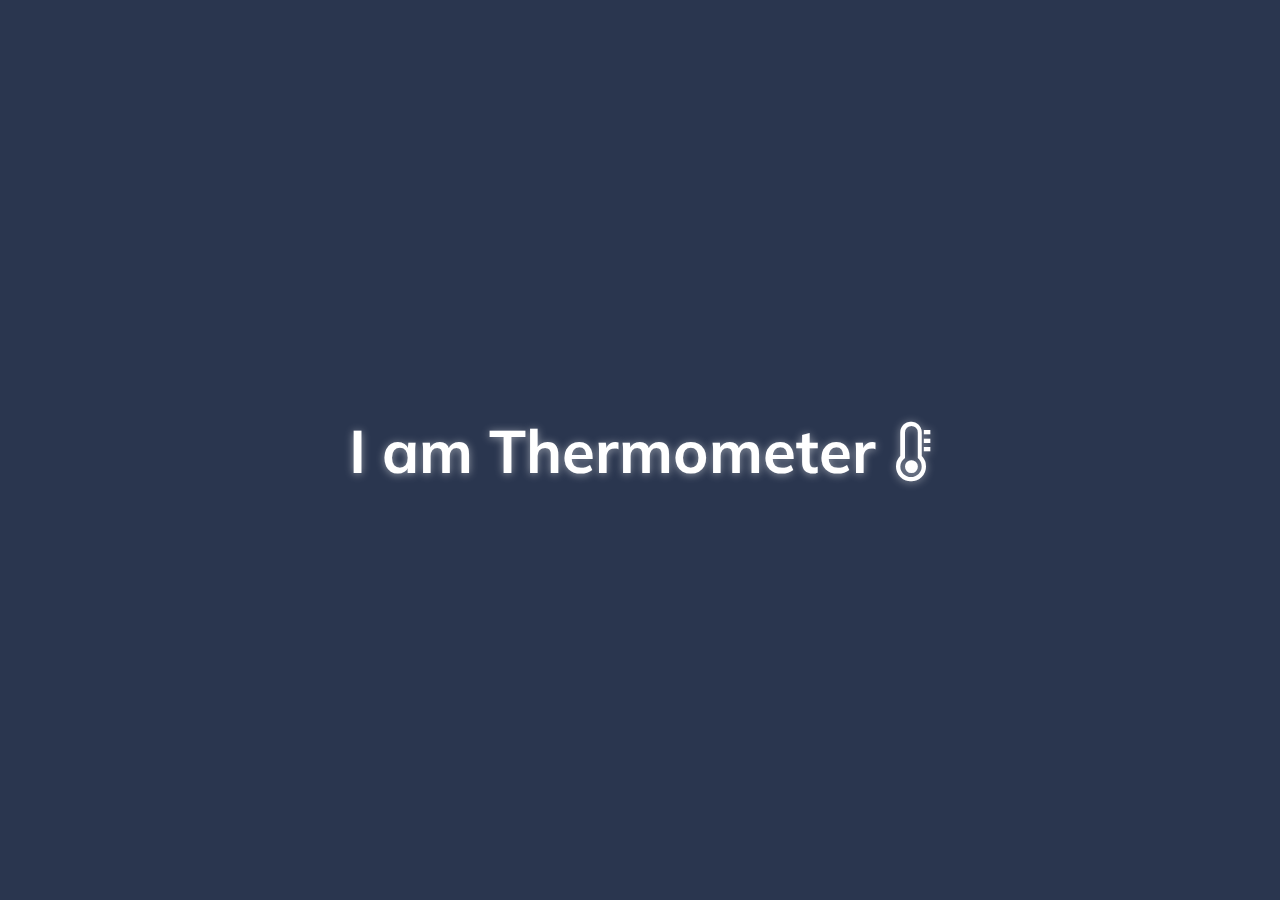
<file: animatedIcon/index.html>
<!-- interview questions -->
<!-- 
    1.no icons this project is done using unicodes
    2.settimeout
    3.setInterval
 -->

<!DOCTYPE html>
<html lang="en">
<head>
    <meta charset="UTF-8">
    <meta http-equiv="X-UA-Compatible" content="IE=edge">
    <meta name="viewport" content="width=device-width, initial-scale=1.0">
    <link rel="stylesheet" href="style.css">
    <link rel="stylesheet" href="https://cdnjs.cloudflare.com/ajax/libs/font-awesome/4.7.0/css/font-awesome.min.css">
    <title>Thermometer</title>
</head>
<body>
    <div class="outerDiv">
        <div class="innerDiv">
            <h1 class="main-heading">I am Thermometer<span id="temp1" class="fa"></span></h1>
        </div>
    </div>
    <script src="script.js"></script>
</body>
</html>
</file>
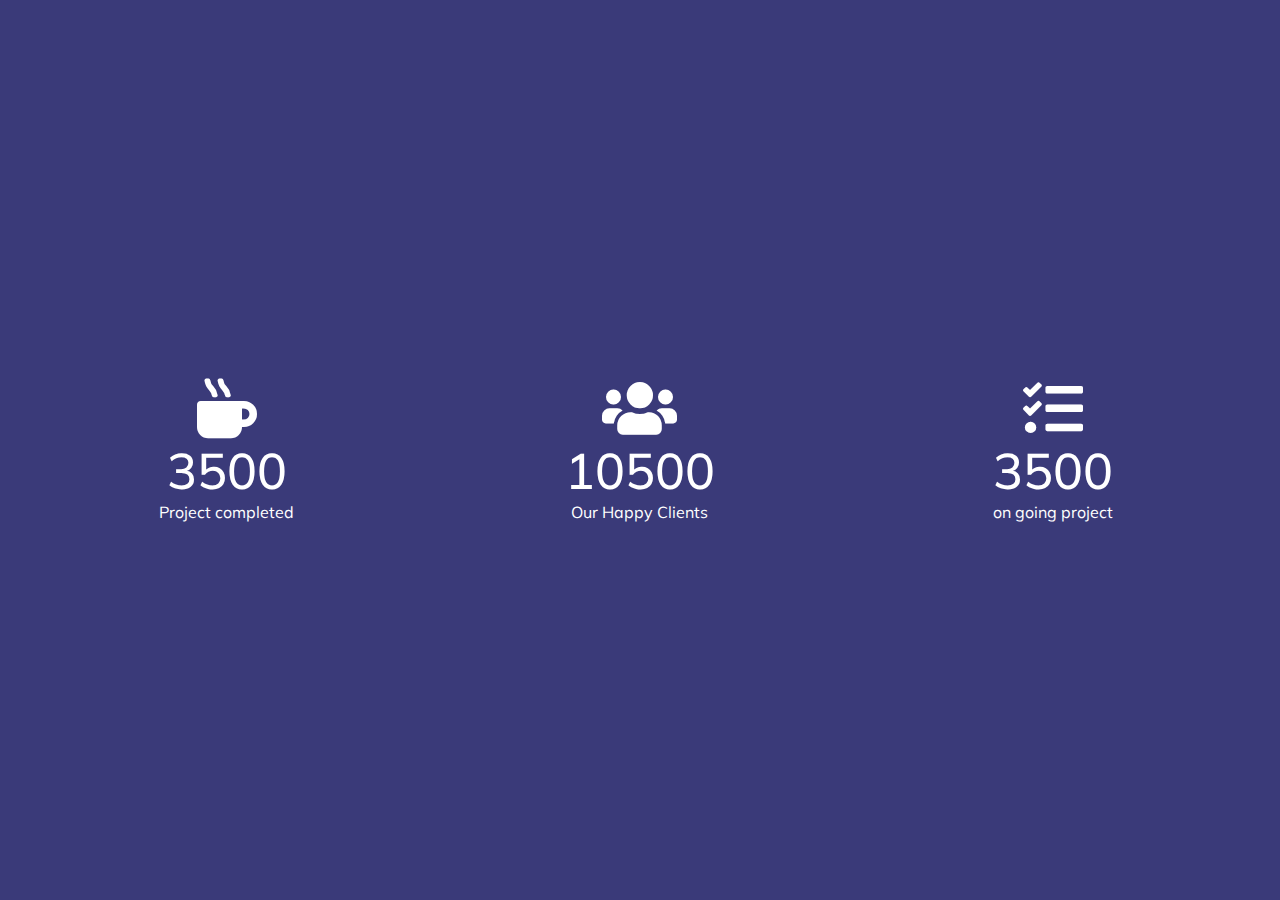
<file: incrementCounter/index.html>
<!-- interview questions -->
<!-- 1.why ur using data-target
2.getattribute
3.conversion of string to number
4.math round function -->

<!DOCTYPE html>
<html lang="en">
<head>
    <meta charset="UTF-8">
    <meta http-equiv="X-UA-Compatible" content="IE=edge">
    <meta name="viewport" content="width=device-width, initial-scale=1.0">
    <link rel="stylesheet" href="https://cdnjs.cloudflare.com/ajax/libs/font-awesome/5.15.3/css/all.min.css">
    <title>Increment Counter</title>
    <link rel="stylesheet" href="style.css">
</head>
<body>
 <div class="counter-up">
    <div class="content">

    <div class="counter-container">
        <div class="icon"><i class="fas fa-mug-hot fa-3x"></i></div>
        <div class="counter" data-target="5000"></div>
        <div class="text">Project completed</div>
    </div>

    <div class="counter-container">
        <div class="icon"><i class="fas fa-users fa-3x"></i></div>
        <div class="counter" data-target="15000">0</div>
        <div class="text">Our Happy Clients</div>
   </div>

    <div class="counter-container">
        <div class="icon"><i class="fas fa-tasks fa-3x"></i></div>
        <div class="counter" data-target="5000"></div>
        <div class="text">on going project</div>
    </div>

    </div>
</div>
    
<script src="script.js"></script>
</body>

</html>
</file>
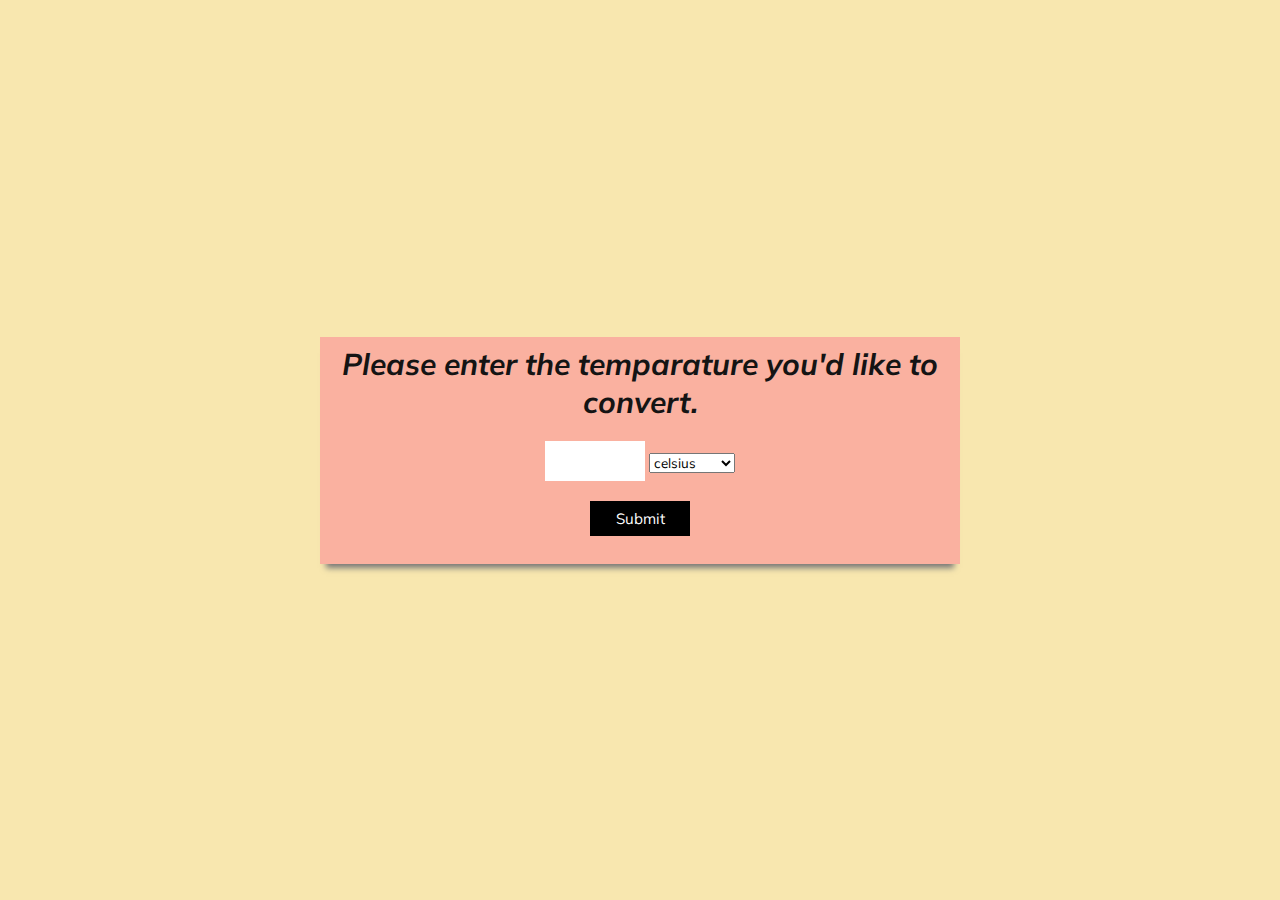
<file: temparatureConverter/index.html>
<!-- interview questions -->
<!-- 1. converion of cel to fah and fah to cel
2.selected index
3.math round
4.if and else loop -->


<!DOCTYPE html>
<html lang="en">
<head>
    <meta charset="UTF-8">
    <meta http-equiv="X-UA-Compatible" content="IE=edge">
    <meta name="viewport" content="width=device-width, initial-scale=1.0">
    <title>Temparature converter</title>
    <link rel="stylesheet" href="style.css">
</head>
<body>

    <form id="tempCalc" onsubmit="calculateTemp(); return false">
        <label for="temp"></label>
        <h1>Please enter the temparature you'd like to convert.</h1>
        <input type="number" name="temp" id="temp">

        <select name="temp_diff" id="temp_diff">
            <option value="cel">celsius</option>
            <option value="fah">fahrenheit</option>
        </select> <br />

        <input type="submit" name="temp"> <br />
        <span id="resultContainer"></span>
        </form>

    <script src="script.js"></script>
</body>
</html>
</file>
<file: animatedIcon/style.css>
@import url('https://fonts.googleapis.com/css2?family=Mulish:wght@700&display=swap');

*{
    margin:0;
    padding:0;
    box-sizing:border-box;
    font-family: 'Mulish', sans-serif;
}

.outerDiv{
    width: 100vw;
    height: 100vh;
    background-color: #2a364f;
    display: grid;
    place-items: center;
}

.innerDiv{
    width: 88vw;
    height: 70vh;
    display:grid;
    place-items: center;
}

.main-heading{
    padding:30px;
    color:#fff;
    text-shadow: 0 1px 8px rgba(255,255,255,0.5);
    font-size: 60px;
}

.fa{
    margin-left:20px;
    /* font-size: 40px; */
    
}
</file>
<file: incrementCounter/style.css>
@import url('https://fonts.googleapis.com/css2?family=Mulish:wght@700&display=swap');

*{
    margin:0;
    padding:0;
    box-sizing:border-box;
    font-family: 'Mulish', sans-serif;
}

body{
    width: 100vw;
    height: 100vh;
    background-color: rgb(58, 58, 121);
    display: grid;
    place-items: center;
    
}

.counter-up{
    /* background-color: red; */
    min-height: 50vh;
    min-width: 100%;
    display: flex;
    align-items: center;
    padding: 0 20px;
}

.counter-up .content{
    display: flex;
    width: 100%;
    height: 100%;
    align-items:center;
    justify-content: space-between;

}

.content .counter-container{
    width: calc(50% - -30px);
    /* border: 1px solid black; */
    /* border-radius: 5px; */
    padding: 20px;
    display: flex;
    align-items:center;
    justify-content: space-between;
    color: #fff;
    flex-direction: column;
}

.content .counter-container .icon{
    font-size: 20px;
    color:white;
    /* border: 5px solid black; */
    
}

.content .counter-container .counter{
    font-size: 50px;
    color:white;
    font-weight: 500;
}

.content .counter-container .text{
    color:#fff;
    font-weight: 400px;
    align-items:center;
}
</file>
<file: temparatureConverter/style.css>
@import url('https://fonts.googleapis.com/css2?family=Mulish:wght@700&display=swap');

*{
    margin:0;
    padding:0;
    box-sizing:border-box;
    font-family: 'Mulish', sans-serif;
}

body{
    width: 100vw;
    height: 100vh;
    background-color: #f8e7af;
    display: grid;
    place-items: center;
}

form{
    background-color: #fab1a0;
    padding: 8px;
    width: 50%;
    margin:100px auto;
    text-align: center;
    box-shadow: 0 10px 6px -6px #777;
}

/* #tempCalc label{
    font-size: 20px;
} */

h1{
    color:rgb(20, 20, 20);
    font-style: italic;
    font-size: 30px;
}

#temp{
    border: none;
    padding: 10px;
    height: 40px;
    width: 100px;
    font-size: 20px;
    margin-top: 20px;
}


#temp-diff{
    height: 40px;
    border: none;
    margin-top: 20px;
    font-size: 15px;
    vertical-align: top;
}

      
[type="submit"]{
    height: 35px;
    margin: 20px;
    width: 100px;
    font-size: 15px;
    border: none;
    background-color: black;
    color: white;
}

#resultContainer{
    font-size: 35px;
}
</file>
